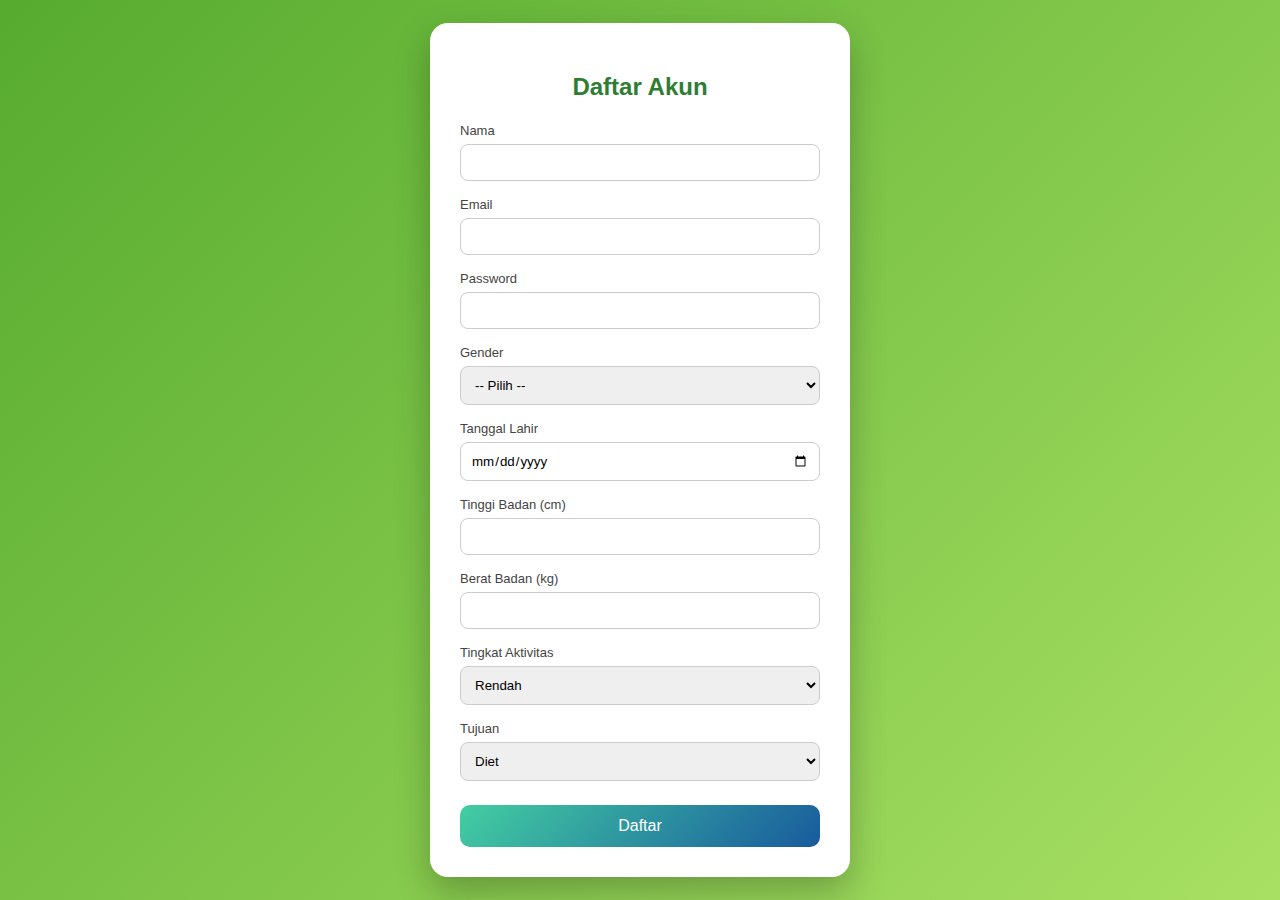
<file: templates/login.html>
<!DOCTYPE html>
<html lang="id">
<head>
    <meta charset="UTF-8">
    <title>Register | Diet & Nutrisi</title>
    <style>
        * { font-family: 'Poppins', sans-serif; box-sizing: border-box; }

        body {
            margin: 0;
            background: linear-gradient(135deg, #56ab2f, #a8e063);
            min-height: 100vh;
            display: flex;
            justify-content: center;
            align-items: center;
        }

        .card {
            background: #fff;
            width: 420px;
            padding: 30px;
            border-radius: 18px;
            box-shadow: 0 15px 35px rgba(0,0,0,0.25);
        }

        h2 {
            text-align: center;
            color: #2e7d32;
            margin-bottom: 20px;
        }

        .form-group {
            margin-bottom: 14px;
        }

        label {
            font-size: 13px;
            color: #444;
        }

        input, select {
            width: 100%;
            padding: 10px;
            margin-top: 5px;
            border-radius: 8px;
            border: 1px solid #ccc;
        }

        button {
            width: 100%;
            padding: 12px;
            background: linear-gradient(135deg, #43cea2, #185a9d);
            border: none;
            color: white;
            font-size: 16px;
            border-radius: 10px;
            cursor: pointer;
            margin-top: 10px;
        }

        button:hover {
            box-shadow: 0 8px 18px rgba(0,0,0,0.2);
        }

        .link {
            text-align: center;
            margin-top: 12px;
            font-size: 13px;
        }

        .link a {
            color: #2e7d32;
            text-decoration: none;
            font-weight: 600;
        }
    </style>
</head>
<body>

<div class="card">
    <h2>Daftar Akun</h2>

    <form method="POST">
        <div class="form-group">
            <label>Nama</label>
            <input type="text" name="nama" required>
        </div>

        <div class="form-group">
            <label>Email</label>
            <input type="email" name="email" required>
        </div>

        <div class="form-group">
            <label>Password</label>
            <input type="password" name="password" required>
        </div>

        <div class="form-group">
            <label>Gender</label>
            <select name="gender" required>
                <option value="">-- Pilih --</option>
                <option value="pria">Pria</option>
                <option value="wanita">Wanita</option>
            </select>
        </div>

        <div class="form-group">
            <label>Tanggal Lahir</label>
            <input type="date" name="tgl_lahir" required>
        </div>

        <div class="form-group">
            <label>Tinggi Badan (cm)</label>
            <input type="number" name="tinggi_badan" required>
        </div>

        <div class="form-group">
            <label>Berat Badan (kg)</label>
            <input type="number" step="0.1" name="berat_badan" required>
        </div>

        <div class="form-group">
            <label>Tingkat Aktivitas</label>
            <select name="aktivitas" required>
                <option value="rendah">Rendah</option>
                <option value="sedang">Sedang</option>
                <option value="tinggi">Tinggi</option>
            </select>
        </div>

        <div class="form-group">
            <label>Tujuan</label>
            <select name="tujuan" required>
                <option value="diet">Diet</option>
                <option value="jaga">Jaga Berat</option>
                <option value="naik">Naik Berat</option>
            </select>
        </div>

        <button type="submit">Daftar</button>
    </form>
</div>

</body>
</html>
</file>
